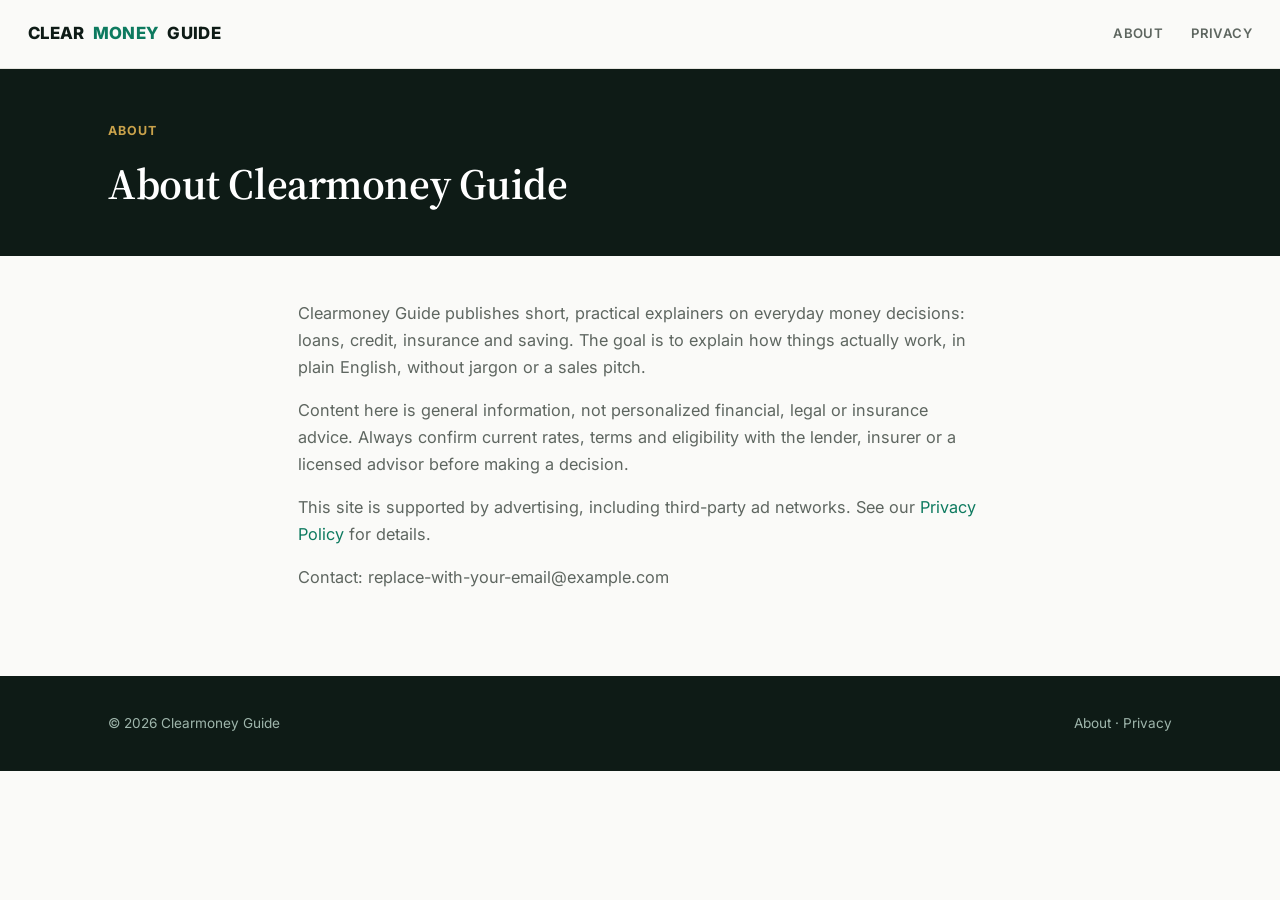
<file: about.html>
<!DOCTYPE html>
<html lang="en"><head><meta charset="utf-8"><meta name="viewport" content="width=device-width, initial-scale=1">
<title>About - Clearmoney Guide</title>
<meta name="description" content="Clearmoney Guide publishes plain-English, practical explainers on loans, credit, insurance and saving money.">
<link rel="canonical" href="https://YOURDOMAIN/about.html">
<link rel="preconnect" href="https://fonts.googleapis.com">
<link rel="preconnect" href="https://fonts.gstatic.com" crossorigin>
<link href="https://fonts.googleapis.com/css2?family=Inter:wght@400;600;700;800&family=Source+Serif+4:ital,wght@0,500;0,600;1,500&display=swap" rel="stylesheet">
<link rel="icon" href="data:image/svg+xml,<svg xmlns='http://www.w3.org/2000/svg' viewBox='0 0 100 100'><rect width='100' height='100' fill='%230E1B16'/><path d='M30 55 L45 68 L72 34' stroke='%23C9A24B' stroke-width='9' fill='none' stroke-linecap='round' stroke-linejoin='round'/></svg>">
<link rel="stylesheet" href="style.css"></head>
<body>
<nav class="nav">
  <a class="brand" href="/">CLEAR<span>MONEY</span> GUIDE</a>
  <div class="nav-links"><a href="/about.html">About</a><a href="/privacy.html">Privacy</a></div>
</nav>
<div class="art-hero"><div class="wrap"><span class="kicker">About</span><h1>About Clearmoney Guide</h1></div></div>
<article style="padding-top:44px">
<p>Clearmoney Guide publishes short, practical explainers on everyday money decisions: loans, credit, insurance and saving. The goal is to explain how things actually work, in plain English, without jargon or a sales pitch.</p>
<p>Content here is general information, not personalized financial, legal or insurance advice. Always confirm current rates, terms and eligibility with the lender, insurer or a licensed advisor before making a decision.</p>
<p>This site is supported by advertising, including third-party ad networks. See our <a href="/privacy.html">Privacy Policy</a> for details.</p>
<p>Contact: replace-with-your-email@example.com</p>
</article>
<footer><div class="footer-inner"><span>&copy; <span id="yr"></span> Clearmoney Guide</span><span><a href="/about.html">About</a> · <a href="/privacy.html">Privacy</a></span></div></footer>
<script>document.getElementById('yr').textContent=new Date().getFullYear();</script>
</body></html>
</file>
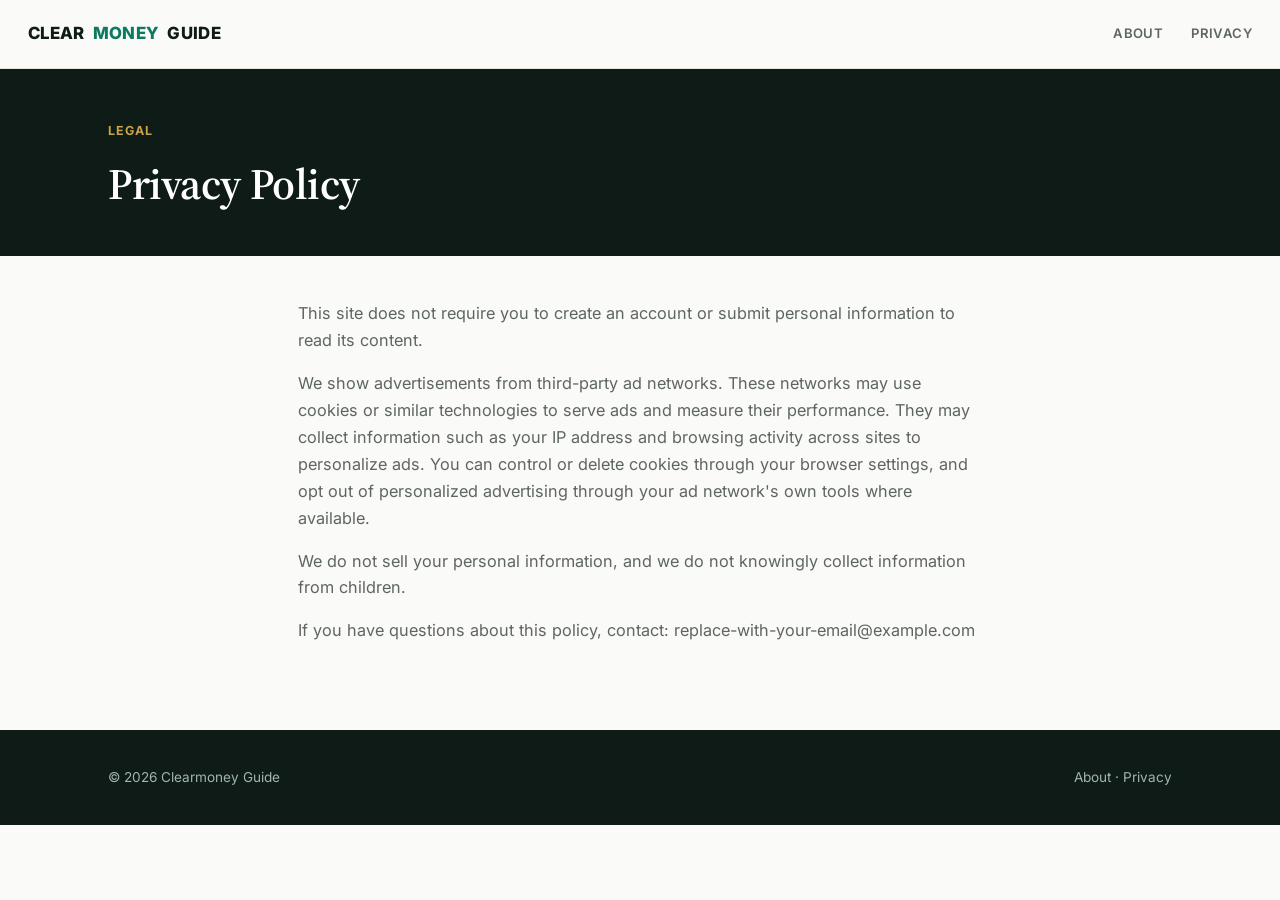
<file: privacy.html>
<!DOCTYPE html>
<html lang="en"><head><meta charset="utf-8"><meta name="viewport" content="width=device-width, initial-scale=1">
<title>Privacy Policy - Clearmoney Guide</title>
<meta name="description" content="Privacy policy for Clearmoney Guide, including how third-party advertising cookies are used.">
<link rel="canonical" href="https://YOURDOMAIN/privacy.html">
<link rel="preconnect" href="https://fonts.googleapis.com">
<link rel="preconnect" href="https://fonts.gstatic.com" crossorigin>
<link href="https://fonts.googleapis.com/css2?family=Inter:wght@400;600;700;800&family=Source+Serif+4:ital,wght@0,500;0,600;1,500&display=swap" rel="stylesheet">
<link rel="icon" href="data:image/svg+xml,<svg xmlns='http://www.w3.org/2000/svg' viewBox='0 0 100 100'><rect width='100' height='100' fill='%230E1B16'/><path d='M30 55 L45 68 L72 34' stroke='%23C9A24B' stroke-width='9' fill='none' stroke-linecap='round' stroke-linejoin='round'/></svg>">
<link rel="stylesheet" href="style.css"></head>
<body>
<nav class="nav">
  <a class="brand" href="/">CLEAR<span>MONEY</span> GUIDE</a>
  <div class="nav-links"><a href="/about.html">About</a><a href="/privacy.html">Privacy</a></div>
</nav>
<div class="art-hero"><div class="wrap"><span class="kicker">Legal</span><h1>Privacy Policy</h1></div></div>
<article style="padding-top:44px">
<p>This site does not require you to create an account or submit personal information to read its content.</p>
<p>We show advertisements from third-party ad networks. These networks may use cookies or similar technologies to serve ads and measure their performance. They may collect information such as your IP address and browsing activity across sites to personalize ads. You can control or delete cookies through your browser settings, and opt out of personalized advertising through your ad network's own tools where available.</p>
<p>We do not sell your personal information, and we do not knowingly collect information from children.</p>
<p>If you have questions about this policy, contact: replace-with-your-email@example.com</p>
</article>
<footer><div class="footer-inner"><span>&copy; <span id="yr"></span> Clearmoney Guide</span><span><a href="/about.html">About</a> · <a href="/privacy.html">Privacy</a></span></div></footer>
<script>document.getElementById('yr').textContent=new Date().getFullYear();</script>
</body></html>
</file>
<file: style.css>
:root{
  --ink:#0E1B16; --ink2:#12241D; --paper:#FAFAF8; --card:#fff;
  --line:#E4E4DF; --accent:#0D7A5F; --accent-soft:#E7F6F0;
  --gold:#C9A24B; --muted:#5E6660; --on-dark:#EAF3EE; --on-dark-muted:#9FB6AC;
  --r:4px; --serif:"Source Serif 4","Georgia",serif; --sans:"Inter",system-ui,-apple-system,"Segoe UI",sans-serif;
}
*{box-sizing:border-box;margin:0}
html{scroll-behavior:smooth}
body{font:16px/1.65 var(--sans);color:var(--muted);background:var(--paper)}
h1,h2,h3{color:var(--ink);font-family:var(--serif);font-weight:600;letter-spacing:-.01em}
a{color:var(--accent);text-decoration:none}
img,svg{max-width:100%;display:block}
:focus-visible{outline:2px solid var(--accent);outline-offset:2px}
.wrap{max-width:1120px;margin:0 auto;padding:0 28px}

/* ---------- Nav ---------- */
.nav{display:flex;align-items:center;justify-content:space-between;padding:20px 28px;border-bottom:1px solid var(--line)}
.brand{font-family:var(--sans);font-weight:800;font-size:1.05rem;letter-spacing:.02em;color:var(--ink);text-transform:uppercase;display:flex;align-items:center;gap:8px}
.brand span{color:var(--accent)}
.nav-links{display:flex;align-items:center;gap:28px;font-size:.82rem;font-weight:600;letter-spacing:.03em;text-transform:uppercase}
.nav-links a{color:var(--muted)}
.nav-links a:hover{color:var(--accent)}
.nav-cta{border:1px solid var(--ink);padding:9px 18px;border-radius:100px;color:var(--ink)!important}
.nav-cta:hover{background:var(--ink);color:#fff!important}

/* ---------- Hero ---------- */
.hero{padding:64px 0 0}
.hero-grid{display:grid;grid-template-columns:1.3fr .9fr;gap:48px;align-items:start}
.kicker{font-size:.78rem;font-weight:700;letter-spacing:.08em;text-transform:uppercase;color:var(--accent);margin-bottom:18px;display:block}
.hero h1{font-size:clamp(2.6rem,5.2vw,4rem);line-height:1.05;letter-spacing:-.02em}
.hero h1 em{font-style:italic;color:var(--accent)}
.hero-side{padding-top:8px;border-top:1px solid var(--line)}
.hero-side p{font-size:1.02rem;color:var(--muted);margin-bottom:18px}
.hero-facts{display:flex;flex-direction:column;gap:14px;font-size:.86rem}
.hero-facts div{display:flex;justify-content:space-between;border-top:1px solid var(--line);padding-top:10px}
.hero-facts b{color:var(--ink);font-weight:700}

.hero-photo{margin-top:44px;position:relative;border-radius:var(--r);overflow:hidden;aspect-ratio:16/6.3;background:linear-gradient(135deg,#1B3A2F,#0E1B16)}
.hero-photo img{width:100%;height:100%;object-fit:cover}
.hero-photo .cap{position:absolute;left:0;bottom:0;right:0;display:flex;justify-content:space-between;align-items:flex-end;padding:16px 22px;
  background:linear-gradient(0deg,rgba(0,0,0,.55),transparent);color:#fff;font-size:.78rem;font-weight:600;letter-spacing:.02em}
.img-note{font-family:var(--sans);font-size:.72rem;color:var(--muted);text-align:right;margin-top:6px}

/* ---------- Stat band ---------- */
.stat-band{background:var(--ink);color:var(--on-dark);margin-top:56px;padding:44px 0}
.stat-band .wrap{display:grid;grid-template-columns:repeat(4,1fr);gap:28px}
.stat-band .label{font-size:.74rem;letter-spacing:.05em;text-transform:uppercase;color:var(--on-dark-muted);margin-bottom:10px}
.stat-band .num{font-family:var(--serif);font-size:2.1rem;color:#fff}
.stat-band small{display:block;font-size:.78rem;color:var(--on-dark-muted);margin-top:6px;line-height:1.5}

/* ---------- Section headers ---------- */
.section{padding:64px 0}
.section-head{display:flex;justify-content:space-between;align-items:flex-end;gap:20px;margin-bottom:32px;border-bottom:1px solid var(--line);padding-bottom:18px}
.section-head .kicker{margin-bottom:8px}
.section-head h2{font-size:1.9rem}
.section-head p{font-family:var(--sans);color:var(--muted);font-size:.92rem;max-width:26em}

/* ---------- Article cards (grid, image-led) ---------- */
.grid4{display:grid;grid-template-columns:repeat(2,1fr);gap:2px;background:var(--line)}
.gcard{background:var(--card);display:flex;flex-direction:column}
.gcard .thumb{aspect-ratio:16/10;background:linear-gradient(135deg,#EDEFEA,#E3E7E1);position:relative;overflow:hidden}
.gcard .thumb img{width:100%;height:100%;object-fit:cover}
.gcard .thumb .num{position:absolute;left:16px;top:16px;font-family:var(--serif);font-size:.85rem;color:#fff;background:rgba(14,27,22,.75);
  padding:4px 10px;border-radius:100px}
.gcard .body{padding:26px 28px 30px;flex:1;display:flex;flex-direction:column}
.gcard .tag{font-size:.72rem;font-weight:700;letter-spacing:.05em;text-transform:uppercase;color:var(--accent);margin-bottom:10px}
.gcard h3{font-size:1.3rem;line-height:1.32}
.gcard p{font-family:var(--sans);font-size:.9rem;color:var(--muted);margin-top:10px;flex:1}
.gcard .go{font-family:var(--sans);font-size:.82rem;font-weight:700;color:var(--ink);margin-top:16px;display:flex;align-items:center;gap:6px}
.gcard:hover .go{color:var(--accent)}
.gcard a.card-link{color:inherit;text-decoration:none;display:contents}

.disclaimer{font-family:var(--sans);font-size:.85rem;color:var(--muted);background:var(--accent-soft);
  border-left:3px solid var(--accent);padding:14px 18px;border-radius:var(--r);margin:0 0 40px}

/* ---------- Article page ---------- */
.art-hero{background:var(--ink);color:var(--on-dark);padding:52px 0 46px}
.art-hero .kicker{color:var(--gold)}
.art-hero h1{color:#fff;font-size:clamp(1.9rem,4.2vw,2.7rem);line-height:1.18;max-width:16em}
.art-hero .meta{font-family:var(--sans);color:var(--on-dark-muted);font-size:.85rem;margin-top:16px}
.art-photo{aspect-ratio:16/7;background:linear-gradient(135deg,#EDEFEA,#E3E7E1);margin:-1px 0 0;overflow:hidden}
.art-photo img{width:100%;height:100%;object-fit:cover}

article{max-width:740px;margin:0 auto;padding:48px 28px 30px}
article h2{font-size:1.5rem;margin:36px 0 14px}
article p{margin-bottom:16px;font-size:1.02rem}
article ul,article ol{margin:0 0 18px 22px}
article li{margin-bottom:8px}
.callout{background:var(--accent-soft);border-left:3px solid var(--accent);border-radius:var(--r);padding:20px 22px;margin:28px 0;font-family:var(--sans);font-size:.96rem}
.callout b{color:var(--accent);font-family:var(--sans)}

/* ---------- Ads ---------- */
.ad-wrap{display:flex;justify-content:center;margin:32px auto}
.ad-slot{max-width:100%;overflow:hidden}
.ad-slot.ad-dev{background:repeating-linear-gradient(45deg,#EDEFEA,#EDEFEA 8px,#F4F5F2 8px,#F4F5F2 16px);
  color:var(--muted);font-family:var(--sans);font-size:.78rem;display:flex;align-items:center;justify-content:center;border:1px dashed var(--line)}

/* ---------- Footer ---------- */
footer{background:var(--ink);color:var(--on-dark-muted);margin-top:40px}
.footer-inner{max-width:1120px;margin:0 auto;padding:36px 28px;display:flex;justify-content:space-between;
  flex-wrap:wrap;gap:14px;font-family:var(--sans);font-size:.85rem}
footer a{color:var(--on-dark-muted)}
footer a:hover{color:#fff}

[hidden]{display:none!important}
@media(max-width:760px){
  .hero-grid{grid-template-columns:1fr}
  .hero-side{border-top:0}
  .stat-band .wrap{grid-template-columns:repeat(2,1fr);row-gap:26px}
  .grid4{grid-template-columns:1fr}
  .section-head{flex-direction:column;align-items:flex-start}
}
</file>
